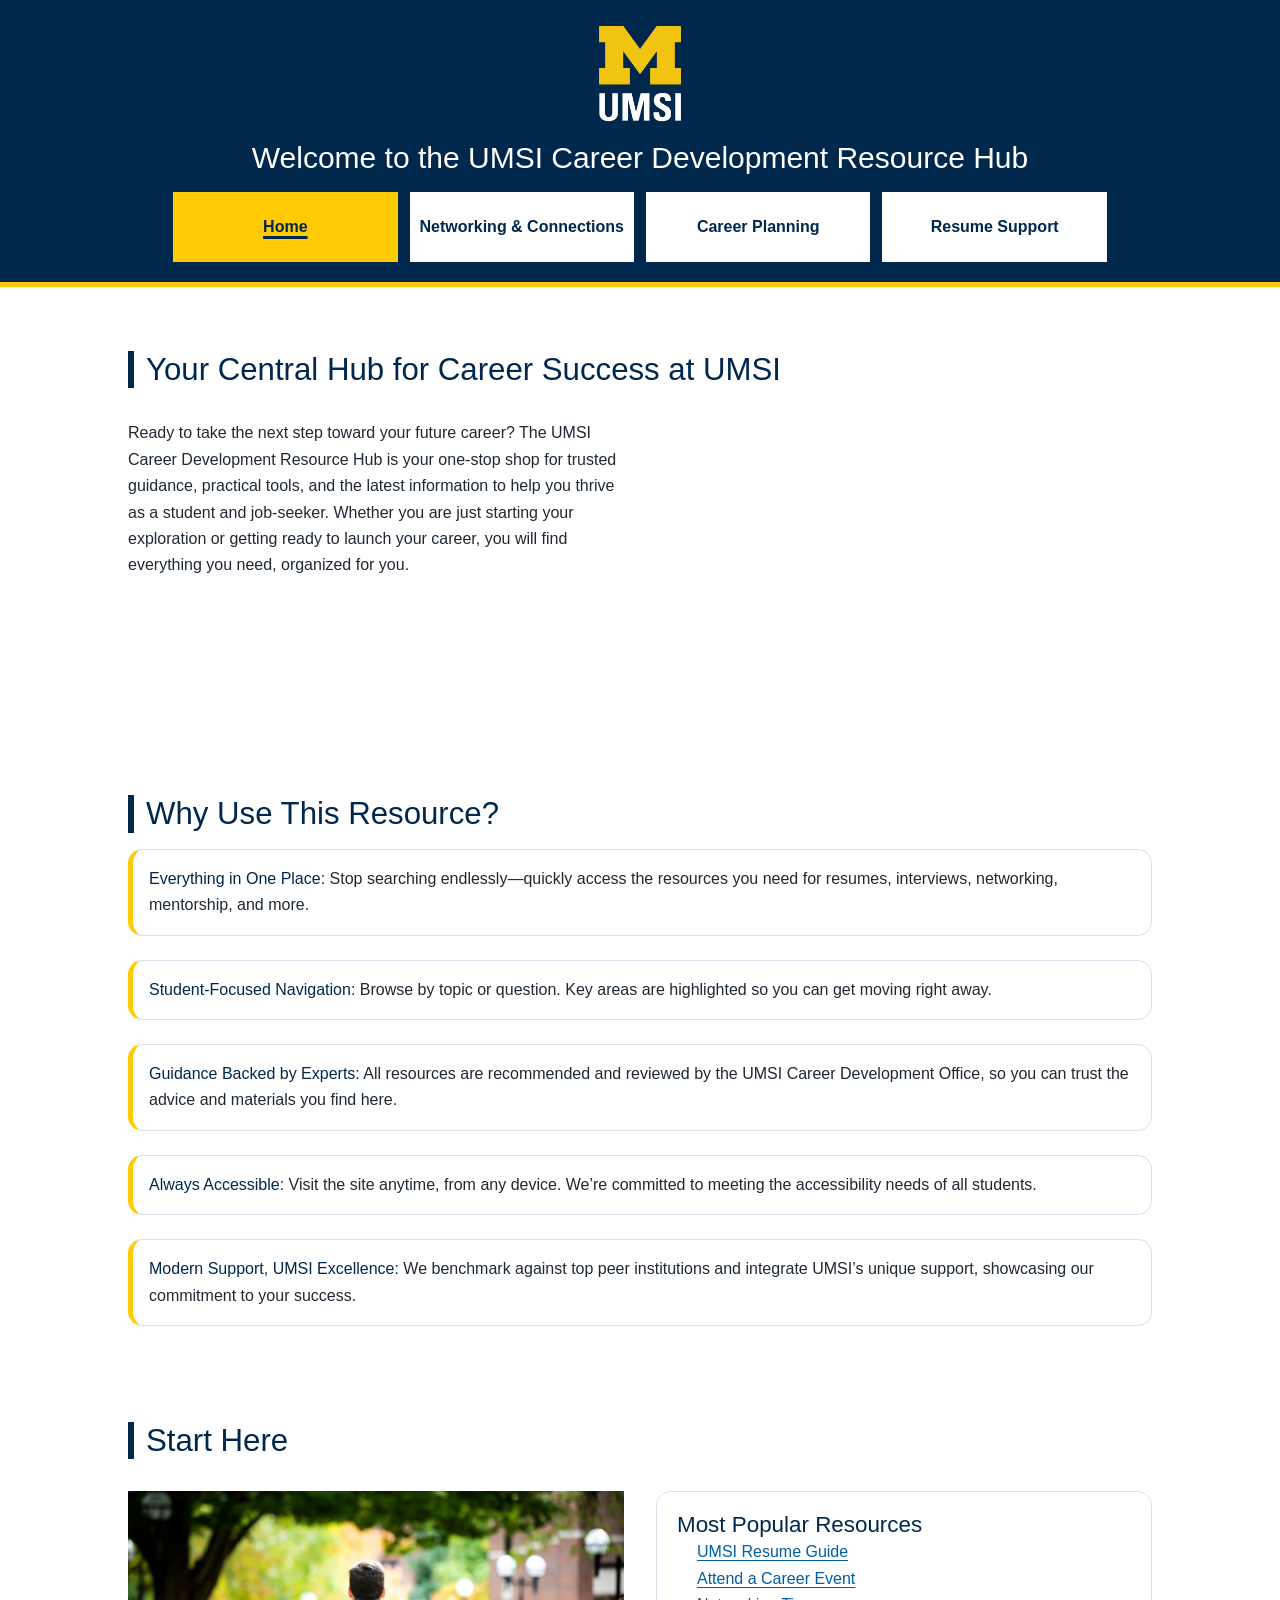
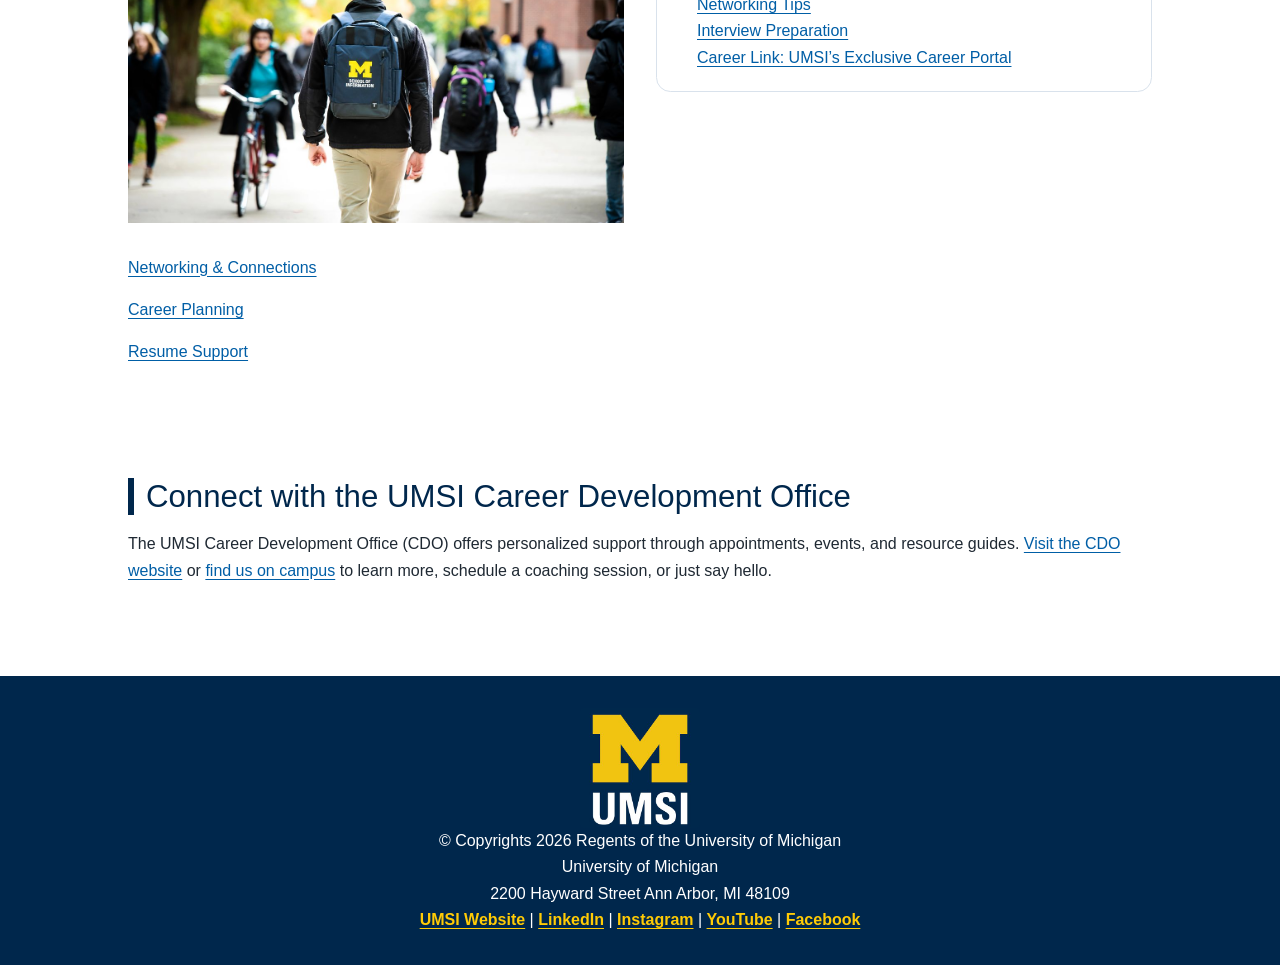
<file: index.html>
<!DOCTYPE html>
<html lang="en">
<head>
    <meta charset="UTF-8">
    <meta name="viewport" content="width=device-width, initial-scale=1.0">
    <title>MSI Career Development Resource Hub</title>
    <link rel="stylesheet" href="css/html5reset.css">
    <link rel="stylesheet" href="css/style.css">
    <script src="js/main.js"></script>
</head>
<body class="home-page">

    <header>
  <a href = "#main" class="skip-link">Skip to Main Content</a>
        <img src="images/UMSI_signature_vertical_informal_solidblue.jpg" alt="UMSI Logo">
        <nav>
            <ul>
                <li><a class="active" href="index.html">Home</a></li>
                <li><a href="networking.html">Networking & Connections</a></li>
                <li><a href="jobplanning.html">Career Planning</a></li>
                <li><a href="resume.html">Resume Support</a></li>
            </ul>
        </nav>
    <h1>Welcome to the UMSI Career Development Resource Hub</h1>

    </header>
    <main id="main">
    <section>
      <h2>Your Central Hub for Career Success at UMSI</h2>
      <p>
        Ready to take the next step toward your future career? The UMSI Career Development Resource Hub is your one-stop shop for trusted guidance, practical tools, and the latest information to help you thrive as a student and job-seeker. Whether you are just starting your exploration or getting ready to launch your career, you will find everything you need, organized for you.
      </p>
      <iframe width="560" height="315" src="https://www.youtube.com/embed/GSjGeDYJ5Nk?si=qhxJPRTIT___x8hG" title="YouTube video player" frameborder="0" allow="accelerometer; autoplay; clipboard-write; encrypted-media; gyroscope; picture-in-picture; web-share" referrerpolicy="strict-origin-when-cross-origin" allowfullscreen></iframe>
    </section>

    <section>
      <h2>Why Use This Resource?</h2>


      <ul>
        <li><strong>Everything in One Place:</strong> Stop searching endlessly—quickly access the resources you need for resumes, interviews, networking, mentorship, and more.</li>
        <li><strong>Student-Focused Navigation:</strong> Browse by topic or question. Key areas are highlighted so you can get moving right away.</li>
        <li><strong>Guidance Backed by Experts:</strong> All resources are recommended and reviewed by the UMSI Career Development Office, so you can trust the advice and materials you find here.</li>
        <li><strong>Always Accessible:</strong> Visit the site anytime, from any device. We’re committed to meeting the accessibility needs of all students.</li>
        <li><strong>Modern Support, UMSI Excellence:</strong> We benchmark against top peer institutions and integrate UMSI’s unique support, showcasing our commitment to your success.</li>
      </ul>
    </section>
        <section>
      <h2>Start Here</h2>
      <div>
        <img src="images/UMSI_CampusFall_UMSIBackpack_02.jpg" alt="A student wears a UMSI backpack in fall on the drag.">
      </div>
      <div class="right-column">
        <div class="popular-box">
          <h3>Most Popular Resources</h3>
          <ul>
            <li><a href="https://docs.google.com/document/d/1_1GfDJyVGIgE82MZjVhuWT_aB_2Hcj1NN62FUCXoR_o/edit?tab=t.0" target="_blank" rel="noopener noreferrer">UMSI Resume Guide</a></li>
            <li><a href="https://umich.instructure.com/courses/137916/pages/attend-an-event" target="_blank" rel="noopener noreferrer">Attend a Career Event</a></li>
            <li><a href="https://docs.google.com/document/d/18HMt79BU8ovGf9z7_P7No5tuwUS6qHNW5u0sgrepLtE/edit?tab=t.0" target="_blank" rel="noopener noreferrer">Networking Tips</a></li>
            <li><a href="https://docs.google.com/presentation/d/15n-XqsFEntdbkZz89K-ohf7Or1NnCt5CQNDG-6fh2a0/edit?usp=sharing" target="_blank" rel="noopener noreferrer">Interview Preparation</a></li>
            <li><a href="https://si-umich.12twenty.com/Login" target="_blank" rel="noopener noreferrer">Career Link: UMSI’s Exclusive Career Portal</a></li>
          </ul>
        </div>
      </div>
        <ul class="start-links">
          <li><a href="networking.html">Networking & Connections</a></li>
          <li><a href="jobplanning.html">Career Planning</a></li>
          <li><a href="resume.html">Resume Support</a></li>
        </ul>
    </section>
    <section>
      <h2>Connect with the UMSI Career Development Office</h2>
      <p>
        The UMSI Career Development Office (CDO) offers personalized support through appointments, events, and resource guides. <a href="https://umich.instructure.com/courses/137916" target="_blank">Visit the CDO website</a> or <a href="https://www.si.umich.edu/about-umsi/getting-umsi" target="_blank">find us on campus</a> to learn more, schedule a coaching session, or just say hello.
      </p>
    </section>
    </main>
    <footer>
      <a href="index.html">
        <img src="images/UMSI_signature_vertical_informal_solidblue.jpg" alt="UMSI Logo">
      </a>
        <p>© Copyrights <span id="year"></span> Regents of the University of Michigan</p>
          <p>
            University of Michigan<br>
            2200 Hayward Street
            Ann Arbor, MI 48109
          </p>
          <p>
            <a href="https://www.si.umich.edu/">UMSI Website</a>
            |
            <a href="https://www.linkedin.com/school/university-of-michigan---school-of-information/">LinkedIn</a>
            |
            <a href="https://www.instagram.com/umsi/">Instagram</a>
            |
            <a href="https://www.youtube.com/user/schoolofinformation">YouTube</a>
            |
            <a href="https://www.facebook.com/uomsi/">Facebook</a>
          </p>
    </footer>
</body>
</html>
</file>
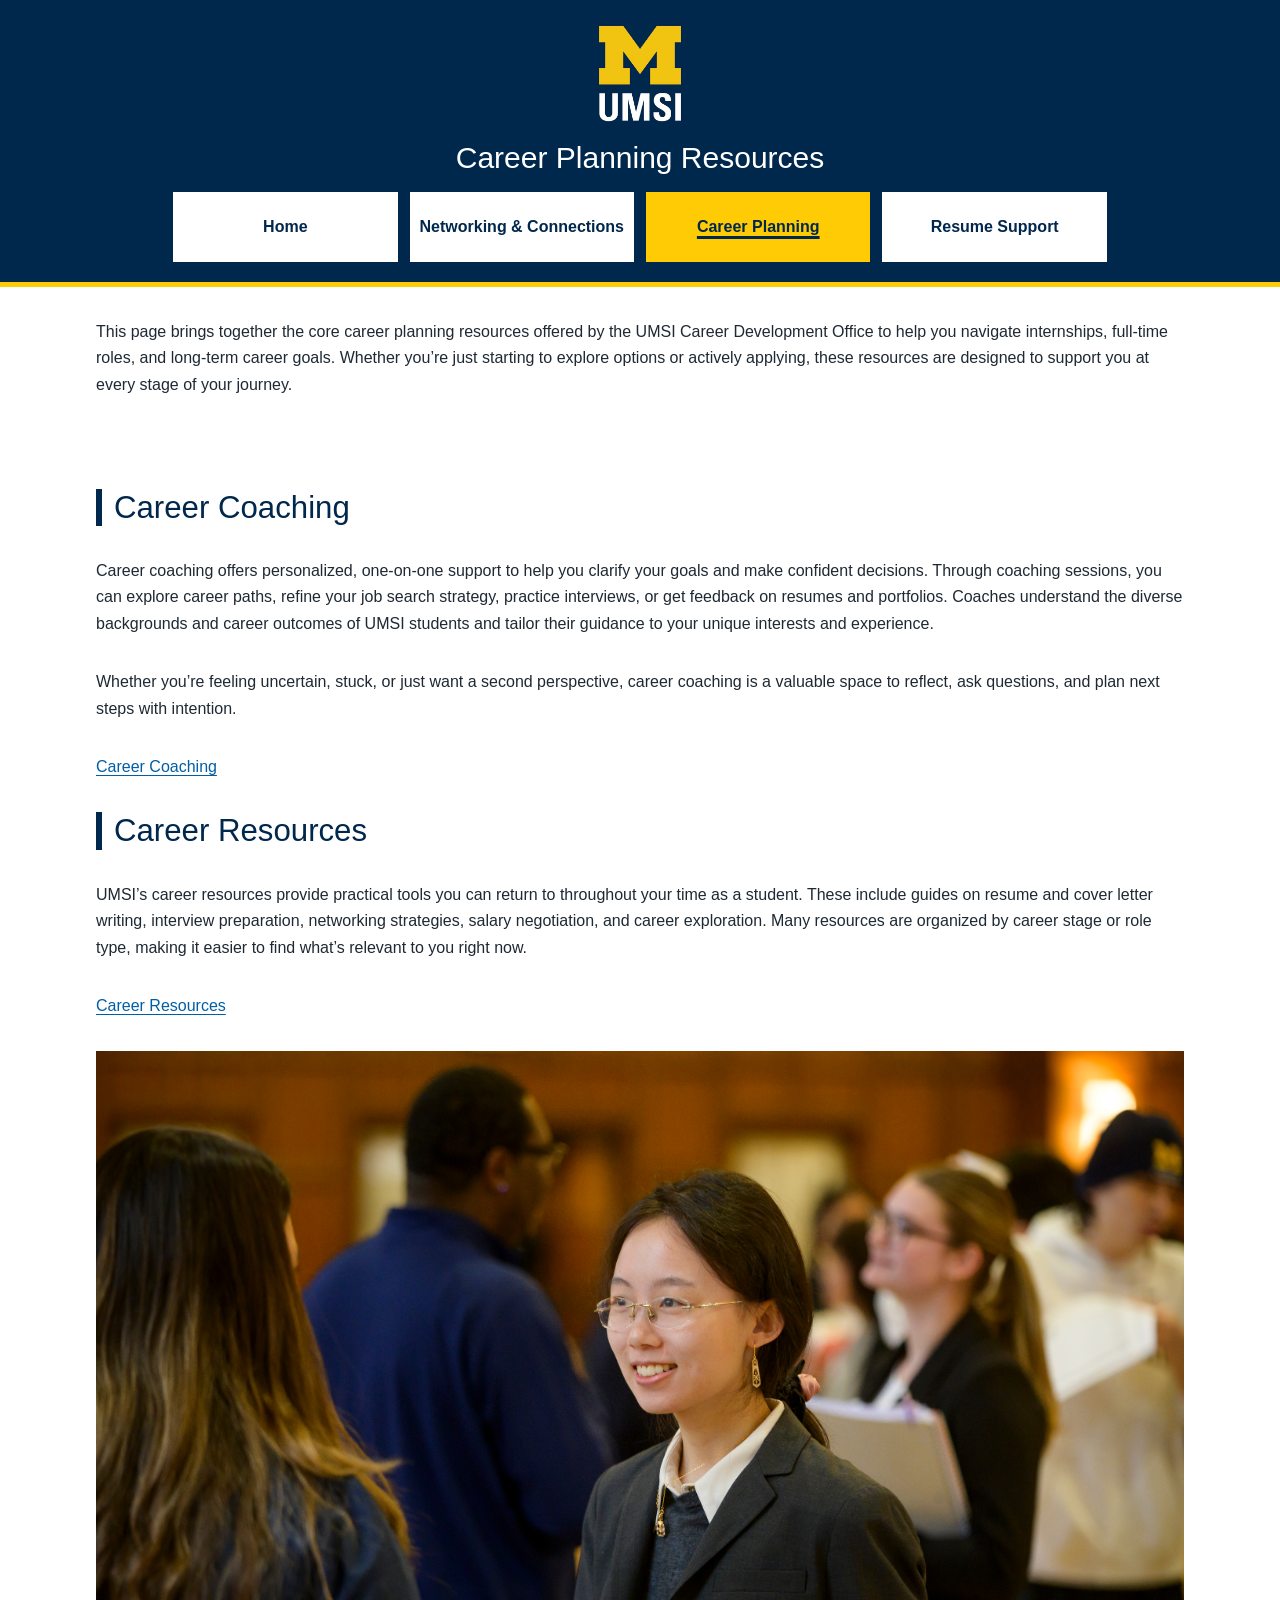
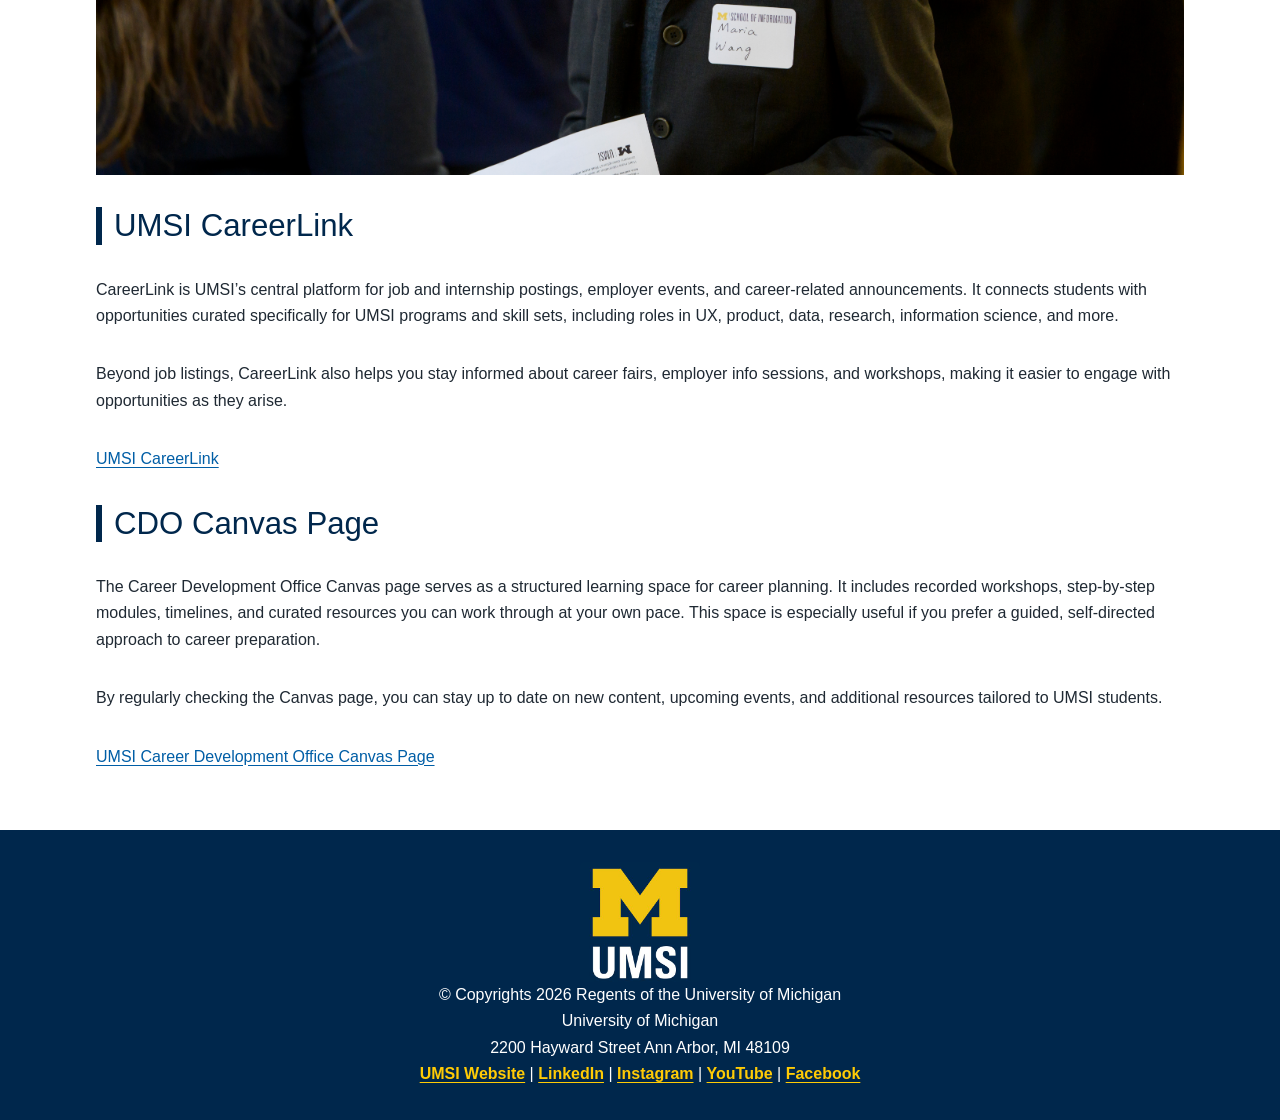
<file: jobplanning.html>
<!DOCTYPE html>
<html lang="en">
<head>
    <meta charset="UTF-8">
    <meta name="viewport" content="width=device-width, initial-scale=1.0">
    <title>Career Planning | UMSI Career Development Resource Hub</title>
    <link rel="stylesheet" href="css/html5reset.css">
    <link rel="stylesheet" href="css/style.css">
    <script src="js/main.js"></script>
</head>
<body>
    <header>
        <a href = "#main" class="skip-link">Skip to Main Content</a>
        <img src="images/UMSI_signature_vertical_informal_solidblue.jpg" alt="UMSI Logo">
        <nav>
            <ul>
                <li><a href="index.html">Home</a></li>
                <li><a href="networking.html">Networking & Connections</a></li>
                <li><a class="active" href="jobplanning.html">Career Planning</a></li>
                <li><a href="resume.html">Resume Support</a></li>
            </ul>
        </nav>
        <h1>Career Planning Resources</h1>
    </header>
    <main id="main">
    <!-- This page includes content generated with the assistance of ChatGPT, which has been critically reviewed and revised by the author. -->
    <p>This page brings together the core career planning resources offered by the UMSI Career Development Office to help you navigate internships, full-time roles, and long-term career goals. Whether you’re just starting to explore options or actively applying, these resources are designed to support you at every stage of your journey.</p><br>

    <h2>Career Coaching</h2>
    <p>Career coaching offers personalized, one-on-one support to help you clarify your goals and make confident decisions. Through coaching sessions, you can explore career paths, refine your job search strategy, practice interviews, or get feedback on resumes and portfolios. Coaches understand the diverse backgrounds and career outcomes of UMSI students and tailor their guidance to your unique interests and experience.</p>
    <p>Whether you’re feeling uncertain, stuck, or just want a second perspective, career coaching is a valuable space to reflect, ask questions, and plan next steps with intention.</p>
        <a href = "https://www.si.umich.edu/student-experience/career-development/career-coaching">Career Coaching</a>
    <h2>Career Resources</h2>
    <p>UMSI’s career resources provide practical tools you can return to throughout your time as a student. These include guides on resume and cover letter writing, interview preparation, networking strategies, salary negotiation, and career exploration. Many resources are organized by career stage or role type, making it easier to find what’s relevant to you right now.</p>
        <a href = "https://www.si.umich.edu/student-experience/career-development/career-resources">Career Resources</a>
        <img src="images/UMSI_CareerFair_02062025_10.jpg" width="800" alt="A student at UMSI Career Fair">
    <h2>UMSI CareerLink</h2>
    <p>CareerLink is UMSI’s central platform for job and internship postings, employer events, and career-related announcements. It connects students with opportunities curated specifically for UMSI programs and skill sets, including roles in UX, product, data, research, information science, and more.</p>
    <p>Beyond job listings, CareerLink also helps you stay informed about career fairs, employer info sessions, and workshops, making it easier to engage with opportunities as they arise.</p>
        <a href = "https://www.si.umich.edu/student-experience/career-development/umsi-careerlink">UMSI CareerLink</a>
    <h2>CDO Canvas Page</h2>
    <p>The Career Development Office Canvas page serves as a structured learning space for career planning. It includes recorded workshops, step-by-step modules, timelines, and curated resources you can work through at your own pace. This space is especially useful if you prefer a guided, self-directed approach to career preparation.</p>
    <p>By regularly checking the Canvas page, you can stay up to date on new content, upcoming events, and additional resources tailored to UMSI students.</p>
        <a href = "https://umich.instructure.com/courses/137916/modules">UMSI Career Development Office Canvas Page</a>
    </main>
    <footer>
      <a href="index.html">
        <img src="images/UMSI_signature_vertical_informal_solidblue.jpg" alt="UMSI Logo">
      </a>
        <p>© Copyrights <span id="year"></span> Regents of the University of Michigan</p>
          <p>
            University of Michigan<br>
            2200 Hayward Street
            Ann Arbor, MI 48109
          </p>
          <p>
            <a href="https://www.si.umich.edu/">UMSI Website</a>
            |
            <a href="https://www.linkedin.com/school/university-of-michigan---school-of-information/">LinkedIn</a>
            |
            <a href="https://www.instagram.com/umsi/">Instagram</a>
            |
            <a href="https://www.youtube.com/user/schoolofinformation">YouTube</a>
            |
            <a href="https://www.facebook.com/uomsi/">Facebook</a>
          </p>
    </footer>
</body>
</html>
</file>
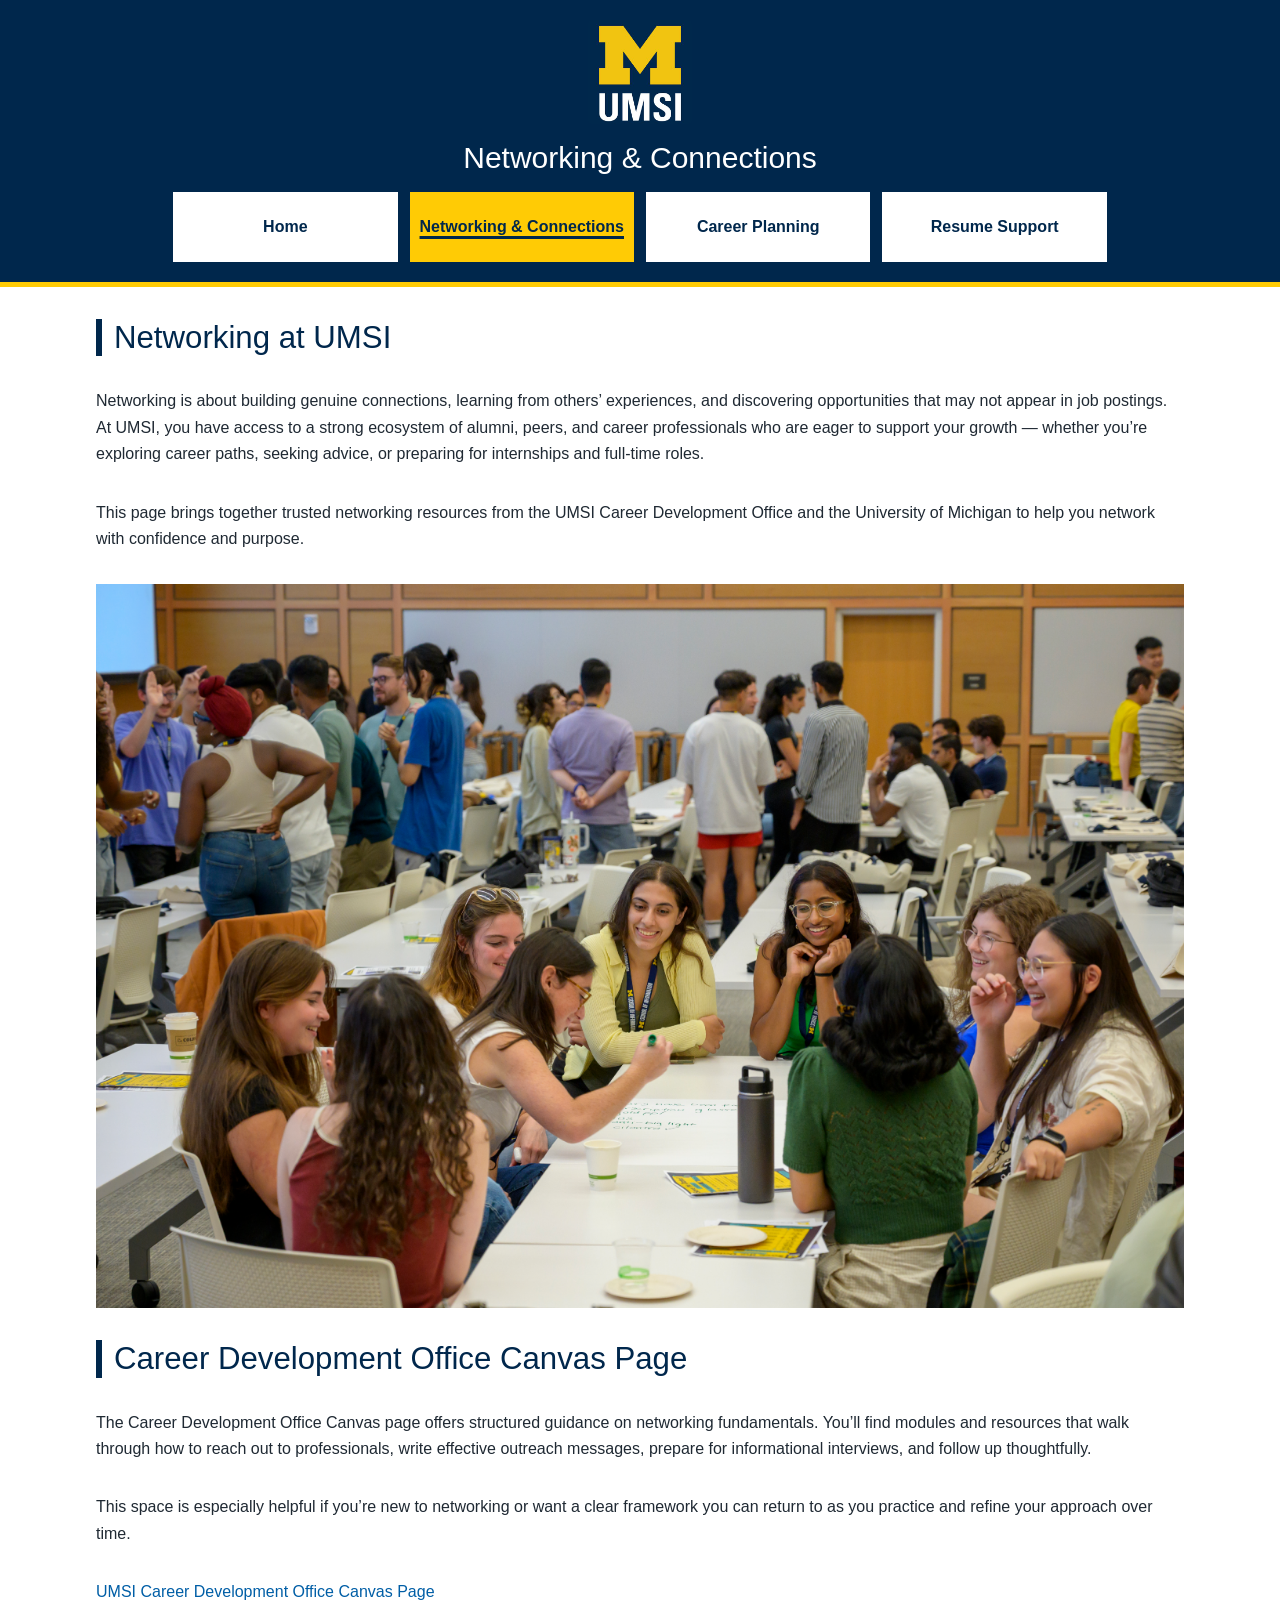
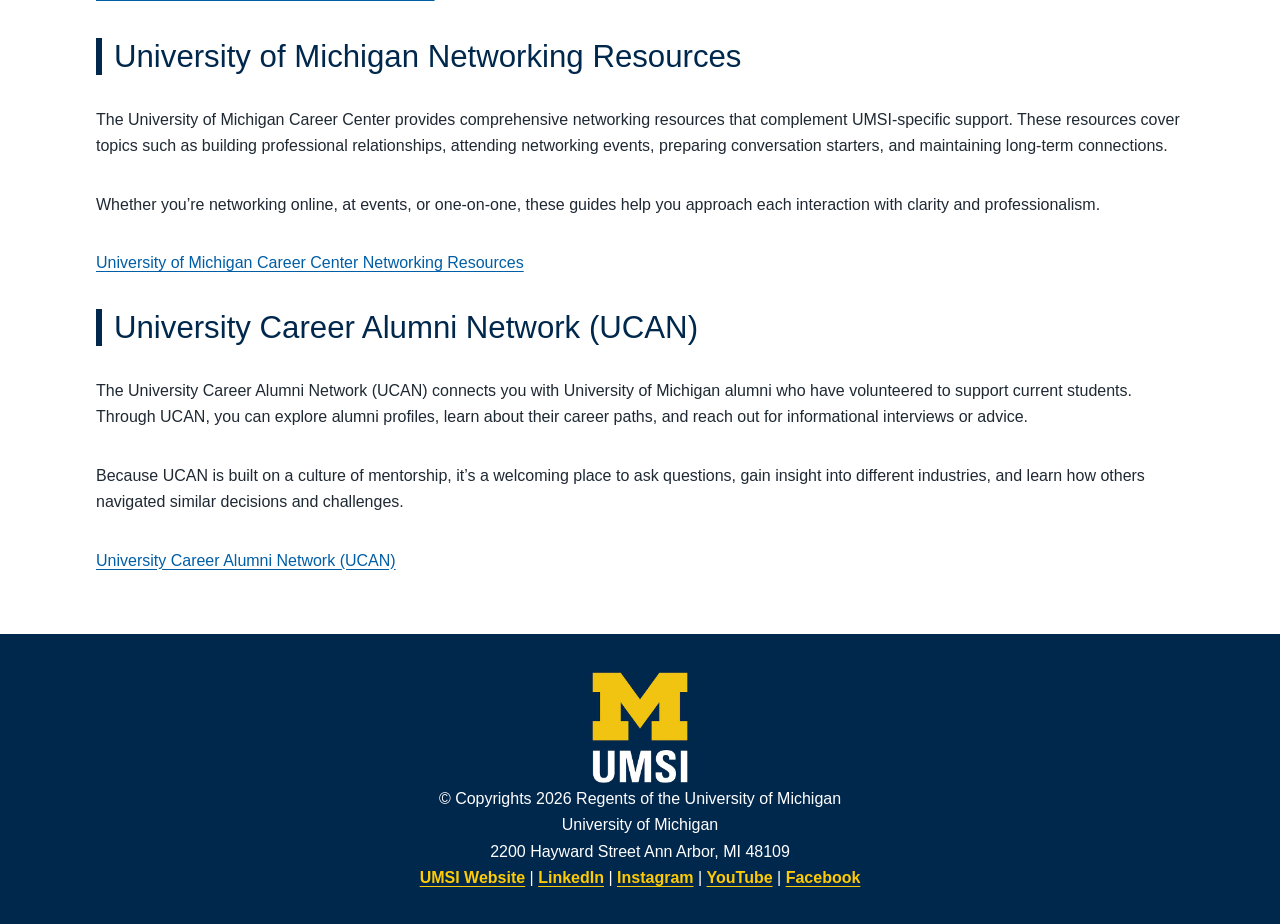
<file: networking.html>
<!DOCTYPE html>
<html lang="en">
<head>
    <meta charset="UTF-8">
    <meta name="viewport" content="width=device-width, initial-scale=1.0">
    <title>Networking & Connections | UMSI Career Development Resource Hub</title>
    <link rel="stylesheet" href="css/html5reset.css">
    <link rel="stylesheet" href="css/style.css">
    <script src="js/main.js"></script>
</head>
<body>
    <header>
        <a href = "#main" class="skip-link">Skip to Main Content</a>
        <img src="images/UMSI_signature_vertical_informal_solidblue.jpg" alt="UMSI Logo">
        <nav>
            <ul>
                <li><a href="index.html">Home</a></li>
                <li><a class="active" href="networking.html">Networking & Connections</a></li>
                <li><a href="jobplanning.html">Career Planning</a></li>
                <li><a href="resume.html">Resume Support</a></li>
            </ul>
        </nav>
        <h1>Networking & Connections</h1>
    </header>
    <main id="main">
    <!-- This page includes content generated with the assistance of ChatGPT, which has been critically reviewed and revised by the author. -->
   <h2>Networking at UMSI</h2>
   <p>Networking is about building genuine connections, learning from others’ experiences, and discovering opportunities that may not appear in job postings. At UMSI, you have access to a strong ecosystem of alumni, peers, and career professionals who are eager to support your growth — whether you’re exploring career paths, seeking advice, or preparing for internships and full-time roles.</p>
   <p>This page brings together trusted networking resources from the UMSI Career Development Office and the University of Michigan to help you network with confidence and purpose.</p>
   <img src="images/UMSI_MastersOrientation_081825_06.jpg" width="800" alt="A group of UMSI students chatting">
   <h2>Career Development Office Canvas Page</h2>
   <p>The Career Development Office Canvas page offers structured guidance on networking fundamentals. You’ll find modules and resources that walk through how to reach out to professionals, write effective outreach messages, prepare for informational interviews, and follow up thoughtfully.</p>
   <p>This space is especially helpful if you’re new to networking or want a clear framework you can return to as you practice and refine your approach over time.</p>
        <a href = "https://umich.instructure.com/courses/137916/modules#module_218605">UMSI Career Development Office Canvas Page</a>
    <h2>University of Michigan Networking Resources</h2>
    <p>The University of Michigan Career Center provides comprehensive networking resources that complement UMSI-specific support. These resources cover topics such as building professional relationships, attending networking events, preparing conversation starters, and maintaining long-term connections.</p>
    <p>Whether you’re networking online, at events, or one-on-one, these guides help you approach each interaction with clarity and professionalism.</p>
        <a href = "https://careercenter.umich.edu/content/networking-resources#Overview">University of Michigan Career Center Networking Resources</a>
    <h2>University Career Alumni Network (UCAN)</h2>
    <p>The University Career Alumni Network (UCAN) connects you with University of Michigan alumni who have volunteered to support current students. Through UCAN, you can explore alumni profiles, learn about their career paths, and reach out for informational interviews or advice.</p>
    <p>Because UCAN is built on a culture of mentorship, it’s a welcoming place to ask questions, gain insight into different industries, and learn how others navigated similar decisions and challenges.</p>
        <a href = "https://careercenter.umich.edu/content/university-career-alumni-network-ucan">University Career Alumni Network (UCAN)</a>
   </main>
    <footer>
      <a href="index.html">
        <img src="images/UMSI_signature_vertical_informal_solidblue.jpg" alt="UMSI Logo">
      </a>
        <p>© Copyrights <span id="year"></span> Regents of the University of Michigan</p>
          <p>
            University of Michigan<br>
            2200 Hayward Street
            Ann Arbor, MI 48109
          </p>
          <p>
            <a href="https://www.si.umich.edu/">UMSI Website</a>
            |
            <a href="https://www.linkedin.com/school/university-of-michigan---school-of-information/">LinkedIn</a>
            |
            <a href="https://www.instagram.com/umsi/">Instagram</a>
            |
            <a href="https://www.youtube.com/user/schoolofinformation">YouTube</a>
            |
            <a href="https://www.facebook.com/uomsi/">Facebook</a>
          </p>
    </footer>
</body>
</html>
</file>
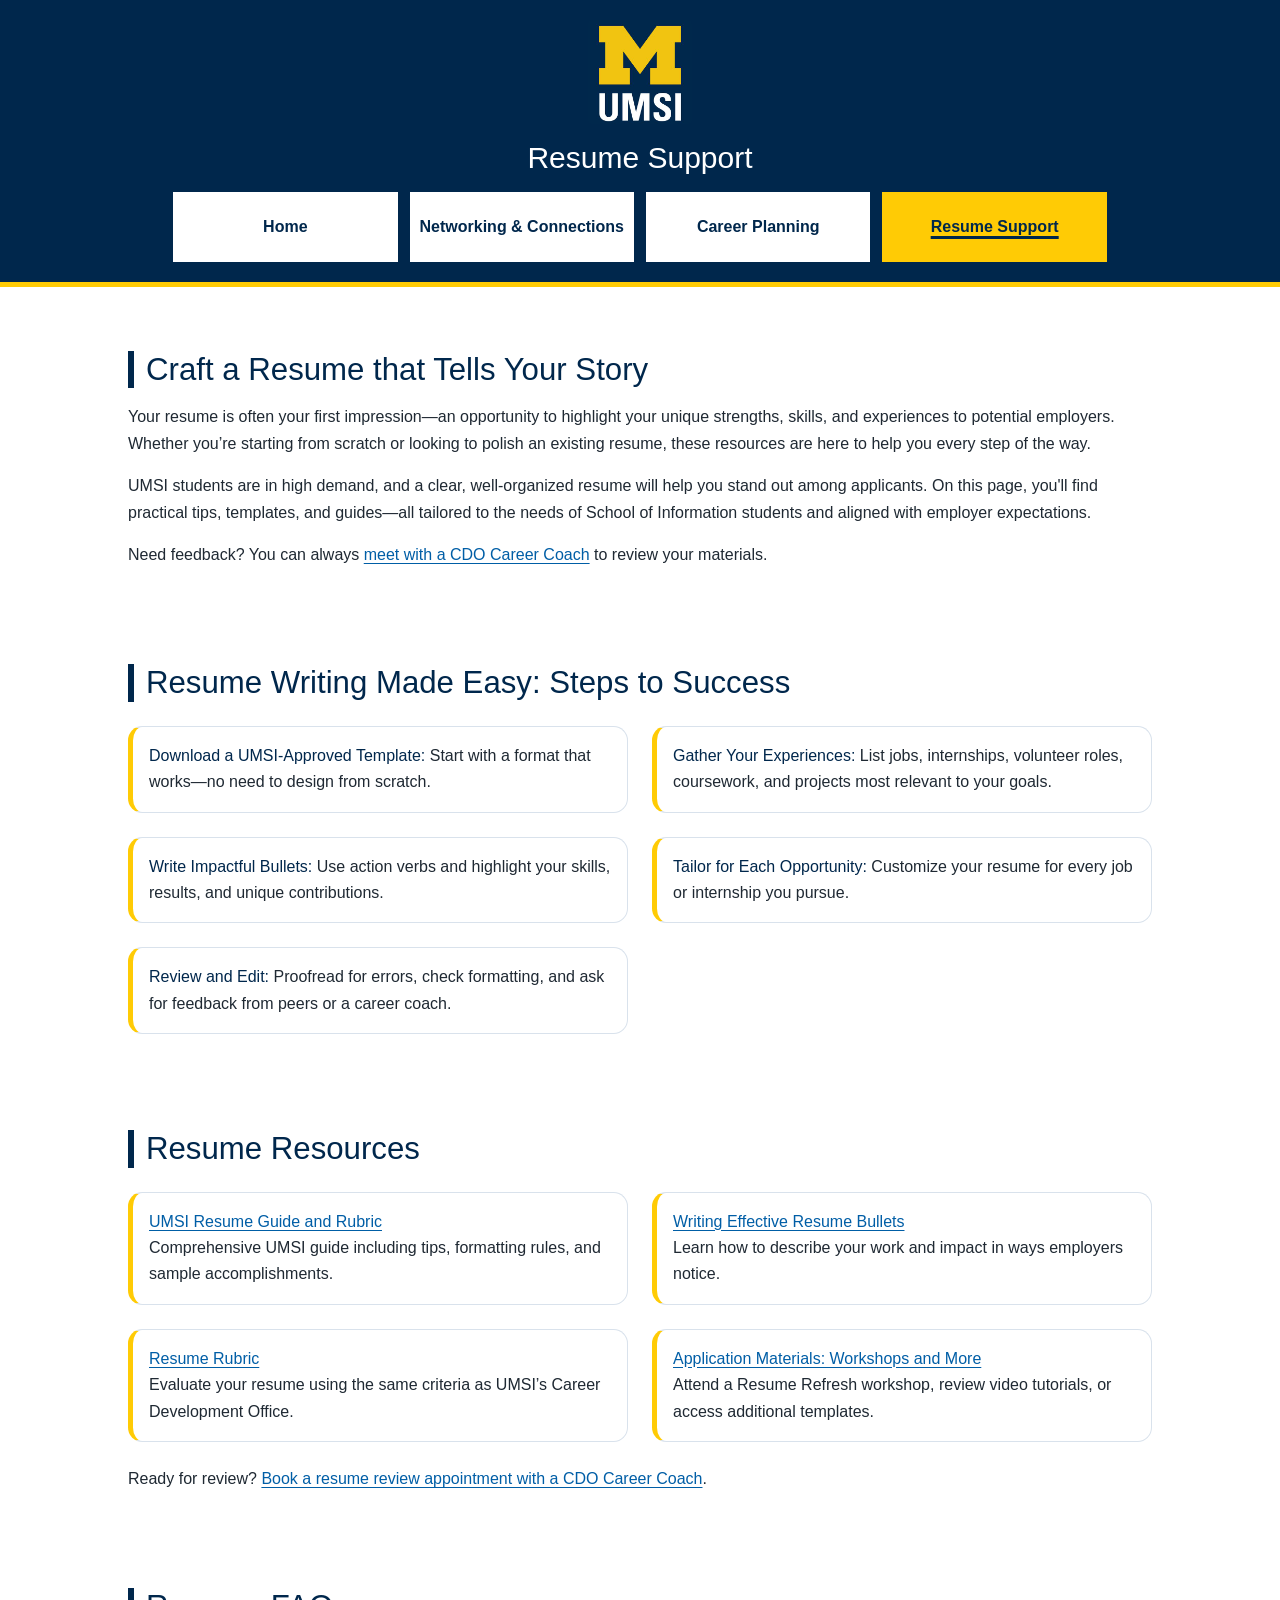
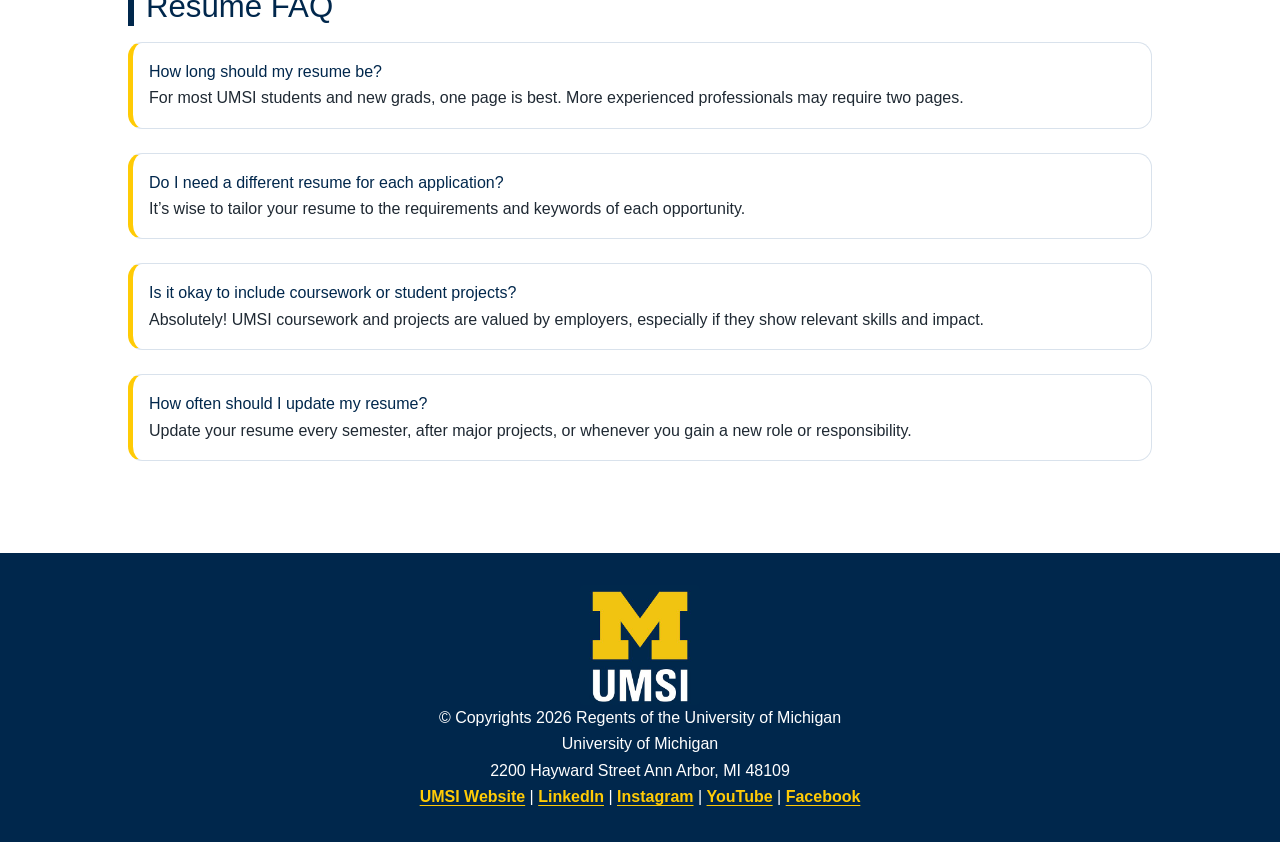
<file: resume.html>
<!DOCTYPE html>
<html lang="en">
<head>
    <meta charset="UTF-8">
    <meta name="viewport" content="width=device-width, initial-scale=1.0">
    <title>Resume Support | UMSI Career Development Resource Hub</title>
    <link rel="stylesheet" href="css/html5reset.css">
    <link rel="stylesheet" href="css/style.css">
    <script src="js/main.js"></script>
</head>
<body class="resume-page">
    <header>
  <a href = "#main" class="skip-link">Skip to Main Content</a>
        <img src="images/UMSI_signature_vertical_informal_solidblue.jpg" alt="UMSI Logo">
        <nav>
            <ul>
                <li><a href="index.html">Home</a></li>
                <li><a href="networking.html">Networking & Connections</a></li>
                <li><a href="jobplanning.html">Career Planning</a></li>
                <li><a class="active" href="resume.html">Resume Support</a></li>
            </ul>
        </nav>
        <h1>Resume Support</h1>

    </header>
<main id="main">
  <section>
    <h2>Craft a Resume that Tells Your Story</h2>
    <p>
      Your resume is often your first impression—an opportunity to highlight your unique strengths, skills, and experiences to potential employers. Whether you’re starting from scratch or looking to polish an existing resume, these resources are here to help you every step of the way.
    </p>
    <p>
      UMSI students are in high demand, and a clear, well-organized resume will help you stand out among applicants. On this page, you'll find practical tips, templates, and guides—all tailored to the needs of School of Information students and aligned with employer expectations.
    </p>
    <p>
      Need feedback? You can always <a href="https://umich.instructure.com/courses/137916/pages/talk-to-a-career-coach" target="_blank">meet with a CDO Career Coach</a> to review your materials.
    </p>
  </section>
  <section>
    <h2>Resume Writing Made Easy: Steps to Success</h2>
    <ol>
      <li><strong>Download a UMSI-Approved Template:</strong> Start with a format that works—no need to design from scratch.</li>
      <li><strong>Gather Your Experiences:</strong> List jobs, internships, volunteer roles, coursework, and projects most relevant to your goals.</li>
      <li><strong>Write Impactful Bullets:</strong> Use action verbs and highlight your skills, results, and unique contributions.</li>
      <li><strong>Tailor for Each Opportunity:</strong> Customize your resume for every job or internship you pursue.</li>
      <li><strong>Review and Edit:</strong> Proofread for errors, check formatting, and ask for feedback from peers or a career coach.</li>
    </ol>
  </section>

  <section>
    <h2>Resume Resources</h2>
    <!-- This page includes content generated with the assistance of ChatGPT, which has been critically reviewed and revised by the author. -->
    <ul>
      <li>
        <a href="https://docs.google.com/document/d/1_1GfDJyVGIgE82MZjVhuWT_aB_2Hcj1NN62FUCXoR_o/edit?tab=t.0" target="_blank">
          UMSI Resume Guide and Rubric
        </a> <br>
        Comprehensive UMSI guide including tips, formatting rules, and sample accomplishments.
      </li>
      <li>
        <a href="https://docs.google.com/document/d/1-EVZYH_Fic4mfLVGOXyHTSeRwBWmmi2WHSgGDLGGPEs/edit?tab=t.0" target="_blank">
          Writing Effective Resume Bullets
        </a> <br>
        Learn how to describe your work and impact in ways employers notice.
      </li>
      <li>
        <a href="https://docs.google.com/document/d/1vJMfgw9nwpHN9Sy0L0RP0aNBbaDSsiLPc2vy-doac6s/edit?tab=t.0" target="_blank">
          Resume Rubric
        </a> <br>
        Evaluate your resume using the same criteria as UMSI’s Career Development Office.
      </li>
      <li>
        <a href="https://docs.google.com/document/d/1vJMfgw9nwpHN9Sy0L0RP0aNBbaDSsiLPc2vy-doac6s/edit?tab=t.0" target="_blank">
          Application Materials: Workshops and More
        </a> <br>
        Attend a Resume Refresh workshop, review video tutorials, or access additional templates.
      </li>
    </ul>
    <p>
      Ready for review? <a href="https://umich.instructure.com/courses/137916/pages/talk-to-a-career-coach" target="_blank">Book a resume review appointment with a CDO Career Coach</a>.
    </p>
  </section>

  <section>
    <h2>Resume FAQ</h2>
    <ul>
      <li>
        <strong>How long should my resume be?</strong><br>
        For most UMSI students and new grads, one page is best. More experienced professionals may require two pages.
      </li>
      <li>
        <strong>Do I need a different resume for each application?</strong><br>
        It’s wise to tailor your resume to the requirements and keywords of each opportunity.
      </li>
      <li>
        <strong>Is it okay to include coursework or student projects?</strong><br>
        Absolutely! UMSI coursework and projects are valued by employers, especially if they show relevant skills and impact.
      </li>
      <li>
        <strong>How often should I update my resume?</strong><br>
        Update your resume every semester, after major projects, or whenever you gain a new role or responsibility.
      </li>
    </ul>
  </section>
    </main>
    <footer>
      <a href="index.html">
        <img src="images/UMSI_signature_vertical_informal_solidblue.jpg" alt="UMSI Logo">
      </a>
        <p>© Copyrights <span id="year"></span> Regents of the University of Michigan</p>
          <p>
            University of Michigan<br>
            2200 Hayward Street
            Ann Arbor, MI 48109
          </p>
          <p>
            <a href="https://www.si.umich.edu/">UMSI Website</a>
            |
            <a href="https://www.linkedin.com/school/university-of-michigan---school-of-information/">LinkedIn</a>
            |
            <a href="https://www.instagram.com/umsi/">Instagram</a>
            |
            <a href="https://www.youtube.com/user/schoolofinformation">YouTube</a>
            |
            <a href="https://www.facebook.com/uomsi/">Facebook</a>
          </p>
    </footer>
</body>

</html>
</file>
<file: css/style.css>
/* I used ChatGPT to assist with the below style guide */
:root {
  --um-blue: #00274C;
  --um-maize: #FFCB05;
  --white: #FFFFFF;
  --black: #000000;
  --ash: #989C97;
  --text: #1F2933;
  --link: #005EA6;
  --max-width: 72rem;
  --radius-sm: 0.5rem;
  --radius-md: 0.9rem;
  --radius-lg: 1.25rem;
  --space-1: 0.5rem;
  --space-2: 0.75rem;
  --space-3: 1rem;
  --space-4: 1.25rem;
  --space-5: 1.75rem;
  --space-6: 2.5rem;
}

html {
  scroll-behavior: smooth;
}

body {
  margin: 0;
  color: var(--text);
  font-family: "Atkinson Hyperlegible", "IBM Plex Sans", "Segoe UI", Arial, sans-serif;
  font-size: 1rem;
  line-height: 1.65;
  text-align: left;
}

.skip-link {
  position: absolute;
  left: var(--space-3);
  top: -6rem;
  z-index: 1000;
  padding: 0.75rem 1rem;
  background: var(--white);
  color: var(--um-blue);
  border: 3px solid var(--um-maize);
  border-radius: var(--radius-sm);
  font-weight: 700;
}

.skip-link:focus {
    top: 0.75rem;
}

header {
  display: grid;
  justify-items: center;
  gap: var(--space-4);
  padding: var(--space-4);
  background: var(--um-blue);
  color: var(--white);
  border-bottom: 0.35rem solid var(--um-maize);
}

header img,
footer img {
  width: clamp(1rem, 22vw, 7.5rem);
  height: auto;
  display: block;
  border-radius: 0.2rem;
  margin: 0 auto;
}

nav ul {
  list-style: none;
  margin: 0;
  padding: 0;
  display: grid;
  grid-template-columns: repeat(2, 1fr);
  gap: 12px;
}

nav li {
  display: flex;
}

nav a {
  display: flex;
  justify-content: center;
  align-items: center;
  width: 100%;
  height: 70px;
  padding: 10px;
  text-align: center;
  background: var(--white);
  color: var(--um-blue);
  text-decoration: none;
  font-weight: 700;
}

nav a:hover,
nav a:focus{
  border-color: var(--um-maize);
}

nav a.active {
  background: var(--um-maize);
  color: var(--um-blue);
  text-decoration: underline;
  text-decoration-thickness: 3px;
  text-underline-offset: 4px;
}

header nav {
  order: 3;
}

h1,
h2,
h3 {
  margin: 0;
  line-height: 1.2;
  color: var(--um-blue);
  font-family: "IBM Plex Sans", "Atkinson Hyperlegible", "Segoe UI", Arial, sans-serif;
}

header img {
  order: 1;
}

header h1 {
  color: var(--white);
  font-size: clamp(1.9rem, 4vw, 2.8rem);
  max-width: 20ch;
  text-align: center;
  order: 2;
}

h2 {
  font-size: clamp(1.45rem, 3vw, 1.95rem);
  border-left: 0.4rem solid var(--um-blue);
  padding-left: 0.75rem;
}

h3 {
  font-size: clamp(1.15rem, 2.5vw, 1.4rem);
}

p,
li {
  max-width: 68ch;
}

strong {
  color: var(--um-blue);
}

main {
  width: min(100%, var(--max-width));
  margin: 0 auto;
  padding: var(--space-4);
  display: grid;
  gap: var(--space-5);
}

section,
article {
  display: grid;
  gap: var(--space-3);
  padding: var(--space-4);
  background: var(--white);
  border-radius: var(--radius-sm);
}

img,
iframe {
  width: 100%;
  max-width: 100%;
  display: block;
  height: auto;
}

img {
  height: auto;
}

iframe {
  aspect-ratio: 16 / 9;
  min-height: 13rem;
}

a {
  color: var(--link);
  text-underline-offset: 0.18rem;
}

a:hover {
  color: var(--um-blue);
}

a:focus,
a:focus-visible{
  outline: 3px solid var(--um-maize);
  outline-offset: 3px;
  border-radius: 0.2rem;
}

section > ul,
section > ol {
  margin: 0;
  padding-left: 0;
  list-style-position: inside;
  display: grid;
  grid-template-columns: repeat(auto-fit, minmax(15rem, 1fr));
  gap: var(--space-3);
}

section > ul li,
section > ol li {
  background: var(--surface);
  border: 1px solid #d9e2ec;
  border-left: 0.35rem solid var(--um-maize);
  border-radius: var(--radius-md);
  padding: var(--space-3);
}

.start-links li {
  background: none;
  border: none;
  padding: 0;
  margin: 0 0 0.5rem 0;
  border-radius: 0;
  box-shadow: none;
}

ul,
ol {
  margin: 0;
  padding-left: 1.25rem;
}

footer {
  margin-top: var(--space-5);
  padding: var(--space-4);
  background: var(--um-blue);
  color: var(--white);
  text-align: center;
}

footer p {
  margin: 0;
}

footer a {
  color: var(--um-maize);
  font-weight: 700;
}

footer a:hover,
footer a:focus,
footer a:focus-visible {
  color: var(--white);
}

main section:nth-of-type(3) > div:last-of-type {
  background: var(--white);
  border-radius: var(--radius-md);
  padding: var(--space-4);
  border: 1px solid #d9e2ec;
}

@media screen and (min-width: 768px) {
  header {
    display: grid;
    grid-template-columns: 1fr;
    text-align: center;
    gap: 1rem;
  }

  header img {
    display: block;
    margin: 0 auto;
    width: 6.5rem;
    order: 1;
  }

  nav {
    order: 3;
  }

  nav ul {
    grid-template-columns: repeat(4, 1fr);
  }

  header h1 {
    max-width: none;
    text-align: left;
    font-size: 30px;
    order: 2;
  }

  main {
    padding: 2rem;
    gap: 2rem;
  }

  p {
    max-width: none;
  }

  section,
  article {
    padding: 2rem;
  }

  body.home-page main > section:first-of-type {
    display: grid;
    grid-template-columns: 1fr 1fr;
    gap: 2rem;
    align-items: start;
  }

  body.home-page main > section:first-of-type h2 {
    grid-column: 1 / -1;
  }

  body.home-page main > section:first-of-type p {
    grid-column: 1 / 2;
    max-width: none;
  }

  body.home-page main > section:first-of-type iframe {
    grid-column: 2 / 3;
    width: 100%;
  }

  main > section:nth-of-type(3) {
    display: grid;
    grid-template-columns: 1fr 1fr;
    gap: 2rem;
    align-items: start;
  }

  main > section:nth-of-type(3) h2 {
    grid-column: 1 / -1;
  }

  main > section:nth-of-type(3) > div:first-of-type {
    grid-column: 1 / 2;
  }

  .right-column {
    grid-column: 2 / 3;
    display: flex;
    flex-direction: column;
    gap: 1rem;
    align-self: start;
  }

  .start-links {
    list-style: none;
    padding: 0;
    margin: 0;
    display: block;
  }

  .start-links li {
    display: block;
    background: none;
    border: none;
    padding: 0;
    margin: 0 0 1rem 0;
    border-radius: 0;
    box-shadow: none;
  }

  .popular-box {
    align-self: start;
    height: auto;
  }

  main > section:nth-of-type(3) > ul,
  main > section:nth-of-type(4) > ul {
    grid-template-columns: repeat(2, minmax(0, 1fr));
  }

  body.home-page main > section:nth-of-type(2) > ul {
    display: grid;
    grid-template-columns: 1fr;
    gap: 1.5rem;
  }

  body.home-page main > section:nth-of-type(2) > ul li {
    width: 100%;
    max-width: none;
    width: 100%;
  }

  body.resume-page main > section:nth-of-type(2) {
    display: grid;
    grid-template-columns: 1fr;
    row-gap: 1.5rem;
  }

  body.resume-page main > section:nth-of-type(2) > ol {
    display: grid;
    grid-template-columns: repeat(2, minmax(0, 1fr));
    gap: 1.5rem;
    width: 100%;
    justify-self: stretch;
  }

  body.resume-page main > section:nth-of-type(2) > ol li {
    display: block;
    width: 100%;
    max-width: none;
  }

  body.resume-page main > section:nth-of-type(3) {
    display: grid;
    grid-template-columns: 1fr;
    row-gap: 1.5rem;
  }

  body.resume-page main > section:nth-of-type(3) > ul {
    display: grid;
    grid-template-columns: repeat(2, minmax(0, 1fr));
    gap: 1.5rem;
    width: 100%;
    justify-self: stretch;
  }

  body.resume-page main > section:nth-of-type(3) > ul li {
    display: block;
    width: 100%;
    max-width: none;
  }

  body.resume-page main > section:nth-of-type(3) > p {
    margin-top: 0;
    max-width: none;
  }

  body.resume-page main > section:nth-of-type(4) > ul {
    display: grid;
    grid-template-columns: 1fr;
    gap: 1.5rem;
  }

  body.resume-page main > section:nth-of-type(4) > ul li {
    max-width: none;
    width: 100%;
  }

  footer {
    padding: 2rem;
  }
}
</file>
